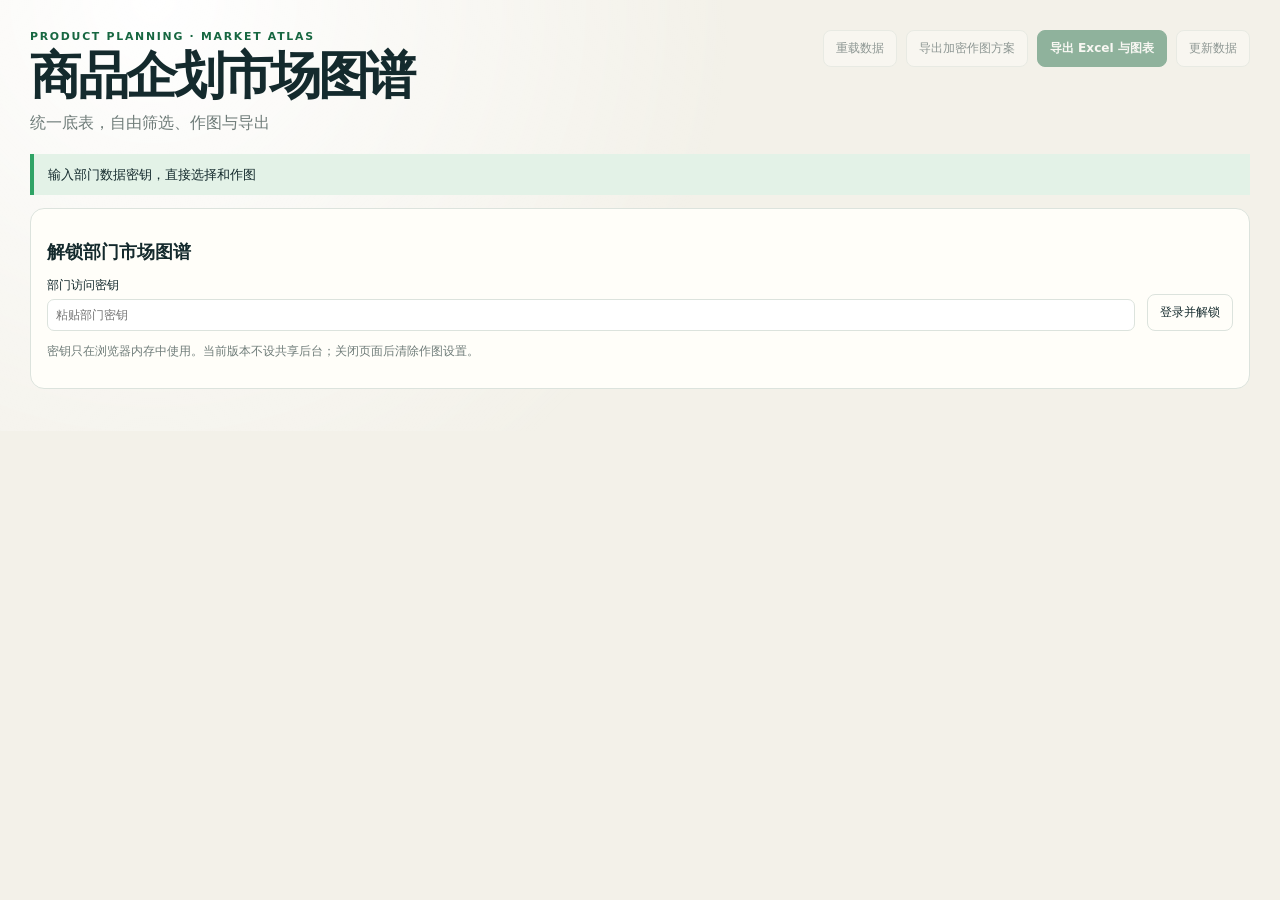
<file: docs/index.html>
<!doctype html>
<html lang="zh-CN"><head><meta charset="utf-8"><meta name="viewport" content="width=device-width,initial-scale=1"><meta name="market-release" content="2026-11-23-ihs-energy"><title>商品企划 · 共享作图台</title><link rel="stylesheet" href="styles.css"><link rel="stylesheet" href="a11y.css"><link rel="stylesheet" href="v2.css?v=20261123ihs1"><link rel="stylesheet" href="workspace-polish.css?v=20261123ihs1"><link rel="stylesheet" href="competition.css?v=competition1"></head>
<body><main class="shell">
<header class="page-head"><div><p class="eyebrow">PRODUCT PLANNING · SHARED WORKSPACE</p><h1>商品企划市场图谱</h1><p class="subtitle">统一底表，自由筛选、作图与导出</p></div><div class="head-actions"><button id="sync">同步共享版本</button><button id="save">保存共享方案</button><button id="export">导出 Excel 与图表</button><button id="manage">更新数据</button></div></header>
<p id="status" role="status">请登录部门共享服务</p>
<section id="loginPanel" class="panel"><h2>进入部门工作空间</h2><form id="login"><label>共享服务密码<input id="servicePassword" type="password" required autocomplete="current-password"></label><label>数据解密密钥<input id="dataKey" type="password" required autocomplete="off"></label><button type="submit">登录并解锁</button></form><p>服务密码用于验证编辑权限；数据密钥仅在浏览器内存使用，关闭页面后清除。所有方案保存到部门共享服务。</p></section>
<div id="workspace" hidden>
<section class="source-ribbon"><div><strong id="version">—</strong><small id="source">—</small></div><div><span>价格口径</span><strong id="priceMethod">—</strong></div><div><span>共享状态</span><strong id="sharedVersion">—</strong></div></section>
<section id="filters" class="filter-board"></section>
<p class="method-note" id="method"></p>
<section class="panel scheme-bar"><label>共享方案<select id="scheme"></select></label><label>方案名称<input id="schemeName" placeholder="输入方案名称"></label><button id="newScheme">新建方案</button><button id="deleteScheme">删除方案</button><label>车型搜索<input id="search" type="search" placeholder="品牌或完整车型"></label></section>
<details class="panel" open><summary>作图设置</summary><div id="chartControls" class="control-grid"></div></details>
<section class="stat-strip"><article><span>筛选记录</span><strong id="count">—</strong></article><article><span>合计销量</span><strong id="sales">—</strong></article><article><span>销量加权价格</span><strong id="weighted">—</strong></article><article><span>可绘制点</span><strong id="plotted">—</strong></article><article><span>币种</span><strong id="currency">—</strong></article></section>
<section class="workspace"><article class="chart-card"><div class="chart-head"><div><p class="section-tag">MARKET MAP</p><h2 id="chartTitle">车长 × 价格</h2><p id="chartCaption"></p></div><button id="resetView">恢复坐标范围</button></div><div class="chart-wrap" id="chartWrap"><svg id="chart" xmlns="http://www.w3.org/2000/svg" role="img" aria-label="可编辑市场气泡图"></svg></div><footer><span id="foot"></span><span>滚轮缩放 · 拖动平移 · 点击查看</span></footer><div id="legend" class="legend"></div></article>
<aside class="side-panel"><section class="detail-card"><p class="section-tag">MODEL DETAIL</p><h2>车型详情</h2><div id="detail">选择一个气泡</div><div id="pointControls" hidden><label>单点形状<select id="pointShape"></select></label><label>单点颜色<input id="pointColor" type="color"></label><label>面积倍率<input id="pointScale" type="number" min="0.1" max="10" step="0.1" value="1"></label><button id="applyPoint">应用单点样式</button><button id="clearPoint">恢复分类样式</button></div></section>
<section class="star-card"><p class="section-tag">REFERENCE</p><h3>企划参考车型</h3><label>选择参考车型<select id="reference"></select></label><label>名称<input id="referenceName"></label><label>横轴值<input id="referenceX" type="number" step="any"></label><label>纵轴值<input id="referenceY" type="number" step="any"></label><label>形状<select id="referenceShape"></select></label><label>颜色<input id="referenceColor" type="color" value="#e94e3e"></label><label>大小<input id="referenceSize" type="number" min="4" max="60" value="16"></label><div class="star-actions"><button id="addReference">新增</button><button id="removeReference">删除</button><button id="applyReference" class="save">应用到方案</button></div><small>点击“保存共享方案”后，全员可以打开。</small></section></aside></section>
</div></main>
<dialog id="dataManager"><div class="dialog-head"><h2>数据接口与发布</h2><button id="closeManager">关闭</button></div><p>管理员更换底表，检查结果后发布。新底表不会在预览阶段影响其他同事。</p><label>JATO 底表<input id="jatoFile" type="file" accept=".xlsx"></label><label>IHS 底表<input id="ihsFile" type="file" accept=".xlsx"></label><label>字段映射与加权年份（同格式自动复用）<textarea id="mapping" rows="11"></textarea></label><button id="importData">读取并检查底表</button><pre id="importResult"></pre><button id="publishData" disabled>加密并发布这版数据</button><hr><button id="loadHistory">查看版本历史</button><div id="history"></div></dialog>
<link rel="stylesheet" href="filter-picker.css?v=20261123ihs1"><script src="xlsx.full.min.js"></script><script src="excel-export.js?v=competition1"></script><script src="static-runtime.js?v=20261123ihs1"></script><script src="period-sales.js?v=20261123ihs1"></script><script src="sales-scope.js?v=20261123ihs1"></script><script src="market-prices.js?v=20261123ihs1"></script><script src="energy-sales.js?v=20261123ihs1"></script><script src="powertrain.js?v=20261123ihs1"></script><script src="v2.js?v=competition1"></script><script src="source-import.js?v=20261123ihs1"></script><script src="filter-picker.js?v=competition1"></script><script src="workspace-polish.js?v=20261123ihs1"></script><script src="trend-excel.js?v=competition1"></script><script src="competition-rules.js?v=competition1"></script><script src="competition.js?v=competition3"></script></body></html>
</file>
<file: docs/styles.css>
:root{--ink:#142a2d;--muted:#6f7c79;--line:#dce3dd;--paper:#f3f1e9;--card:#fffef9;--green:#2fa365;--green-dark:#176741;--green-pale:#e3f2e7;--red:#e94e3e;--shadow:0 16px 46px rgba(27,49,42,.08);font-family:Inter,"Microsoft YaHei","PingFang SC",system-ui,sans-serif;color:var(--ink);background:var(--paper)}*{box-sizing:border-box}body{margin:0;min-width:320px;background:radial-gradient(circle at 12% 0,#fff 0,transparent 36rem),var(--paper)}button,input,select{font:inherit;color:inherit}.shell{max-width:1600px;margin:auto;padding:30px}.page-head{display:flex;align-items:flex-start;justify-content:space-between;gap:24px;margin-bottom:20px}.eyebrow,.section-tag{margin:0;color:var(--green-dark);font-size:.68rem;font-weight:900;letter-spacing:.16em}.page-head h1{font-size:clamp(2rem,4vw,3.6rem);letter-spacing:-.06em;line-height:.95;margin:8px 0 0}.subtitle{color:var(--muted);margin:13px 0 0}.head-actions{display:flex;gap:9px}.button,.chart-tools button{border:1px solid var(--line);background:var(--card);border-radius:9px;padding:9px 12px;font-weight:800;font-size:.75rem;cursor:pointer}.source-ribbon{display:grid;grid-template-columns:1.25fr 1fr 1.25fr .7fr auto;align-items:center;background:var(--ink);color:#fff;border-radius:17px;padding:13px 16px;box-shadow:var(--shadow)}.source-ribbon>div{padding:2px 16px;border-right:1px solid rgba(255,255,255,.14)}.source-ribbon>div:first-child{padding-left:0}.source-ribbon span,.source-ribbon small{display:block;color:#aebcba;font-size:.66rem}.source-ribbon strong{display:block;font-size:.77rem;margin-top:4px}.source-ribbon .live{display:flex;align-items:center;gap:11px}.source-ribbon .live i{width:10px;height:10px;border-radius:50%;background:#60d68b;box-shadow:0 0 0 5px rgba(96,214,139,.13)}.source-ribbon .live b{display:block;font-size:.78rem}.source-ribbon .live small{margin-top:3px}.source-ribbon button{border:0;background:transparent;color:#75e19c;font-size:.72rem;font-weight:900;cursor:pointer;padding:10px}.filter-board,.stat-strip,.chart-card,.detail-card,.ranking-card{background:rgba(255,254,249,.96);border:1px solid var(--line);box-shadow:var(--shadow)}.filter-board{display:grid;grid-template-columns:repeat(8,minmax(110px,1fr));gap:10px;margin-top:13px;padding:15px;border-radius:16px}.field{display:grid;gap:6px}.field span,.star-card label span{font-size:.67rem;color:var(--muted);font-weight:800}.field select,.field input,.chart-tools select,.star-card select,.star-card input{width:100%;border:1px solid var(--line);border-radius:9px;background:#fff;padding:9px 10px;font-size:.76rem;min-width:0}.method-note{margin:9px 4px 0;font-size:.7rem;color:#776f58}.stat-strip{display:grid;grid-template-columns:repeat(5,1fr);border-radius:16px;margin-top:12px;overflow:hidden}.stat-strip article{padding:13px 17px;border-right:1px solid var(--line)}.stat-strip article:last-child{border:0}.stat-strip span{font-size:.66rem;color:var(--muted)}.stat-strip strong{display:block;font-size:1.02rem;margin-top:3px;white-space:nowrap;overflow:hidden;text-overflow:ellipsis}.workspace{display:grid;grid-template-columns:minmax(0,1fr) 320px;gap:14px;margin-top:14px}.chart-card{border-radius:20px;overflow:hidden;min-width:0}.chart-head{padding:18px 20px 13px;display:flex;justify-content:space-between;align-items:end;gap:20px}.chart-head h2{margin:5px 0 4px;font-size:1.2rem}.chart-head p:last-child{font-size:.72rem;color:var(--muted);margin:0}.chart-tools{display:flex;gap:6px;align-items:center}.chart-tools select{width:auto}.chart-tools button{padding:8px 10px}.chart-wrap{height:630px;position:relative;background:linear-gradient(180deg,#fbfdf9,#f3f6ef);border-block:1px solid var(--line);overflow:hidden}.chart-wrap svg{width:100%;height:100%;display:block;touch-action:none}.chart-card footer{display:flex;justify-content:space-between;padding:10px 18px;font-size:.68rem;color:var(--muted)}.grid-line{stroke:#dde6df}.axis-text{fill:#71807b;font-size:11px}.axis-title{fill:#40514d;font-size:12px;font-weight:800}.bubble{stroke:#fff;stroke-width:1.5;opacity:.78;cursor:pointer}.bubble:hover,.bubble.active{stroke:var(--ink);stroke-width:2.5;opacity:1}.bubble-label{font-size:10px;fill:#243d39;font-weight:800;paint-order:stroke;stroke:#fff;stroke-width:3px;pointer-events:none}.star-marker{fill:var(--red);stroke:#fff;stroke-width:2;filter:drop-shadow(0 2px 3px rgba(0,0,0,.25));cursor:pointer}.tooltip{position:absolute;z-index:4;opacity:0;pointer-events:none;background:rgba(20,42,45,.96);color:#fff;border-radius:10px;padding:10px 12px;font-size:.72rem;line-height:1.55;max-width:250px;transform:translate(10px,-100%)}.tooltip.show{opacity:1}.empty-state{position:absolute;inset:0;display:grid;place-items:center;color:var(--muted);font-weight:800}.empty-state[hidden]{display:none}.side-panel{display:grid;align-content:start;gap:14px}.detail-card,.ranking-card{border-radius:18px;padding:17px}.detail-card h2{font-size:1.25rem;margin:11px 0 4px}.detail-card>p:nth-of-type(2){font-size:.74rem;color:var(--muted);margin:0}.detail-grid{margin:14px 0 0}.detail-grid div{display:flex;justify-content:space-between;gap:12px;padding:8px 0;border-top:1px solid var(--line)}.detail-grid dt{font-size:.69rem;color:var(--muted)}.detail-grid dd{margin:0;text-align:right;font-size:.72rem;font-weight:900;max-width:180px}.detail-grid .wide{display:block}.detail-grid .wide dd{text-align:left;margin-top:5px;color:var(--muted);font-weight:500;max-width:none}.side-title{display:flex;justify-content:space-between;align-items:center}.side-title h3{font-size:.95rem;margin:5px 0 0}.ranking-card ol{list-style:none;padding:0;margin:11px 0 0;counter-reset:rank}.ranking-card li{counter-increment:rank;display:grid;grid-template-columns:23px 1fr auto;gap:8px;align-items:center;padding:8px 0;border-top:1px solid var(--line)}.ranking-card li:before{content:counter(rank);width:21px;height:21px;display:grid;place-items:center;border-radius:50%;background:var(--green-pale);color:var(--green-dark);font-size:.65rem;font-weight:900}.ranking-card b{font-size:.71rem;white-space:nowrap;overflow:hidden;text-overflow:ellipsis}.ranking-card em{font-style:normal;color:var(--muted);font-size:.68rem}.star-card{background:var(--ink);color:#fff;border-radius:18px;padding:17px}.star-card .section-tag{color:#83dfa3}.star-card .side-title button{border:0;background:transparent;color:#83dfa3;font-size:.7rem;font-weight:900;cursor:pointer}.star-card label{display:grid;gap:5px;margin-top:10px}.star-card label span{color:#aebcba}.star-grid{display:grid;grid-template-columns:1fr 1fr;gap:0 8px}.star-grid label:first-child{grid-column:1/-1}.star-actions{display:flex;justify-content:space-between;margin-top:12px}.star-actions button{border:0;background:transparent;color:#ff9a91;font-weight:800;font-size:.7rem;cursor:pointer}.star-actions .save{background:#52c87b;color:#092318;border-radius:8px;padding:8px 10px}.star-card small{display:block;color:#9aabaa;margin-top:10px;font-size:.63rem}.dialog-head{display:flex;justify-content:space-between}.dialog-head h2{margin:5px 0 14px}.dialog-head button{border:0;background:transparent;font-weight:800;cursor:pointer}dialog{width:min(780px,calc(100vw - 30px));border:0;border-radius:20px;padding:22px;background:var(--card);box-shadow:0 28px 85px rgba(0,0,0,.3)}dialog::backdrop{background:rgba(10,27,28,.52);backdrop-filter:blur(4px)}.quality-stats{display:grid;grid-template-columns:repeat(4,1fr);gap:8px}.quality-stats article{background:#eef3ed;border-radius:11px;padding:12px}.quality-stats span{display:block;color:var(--muted);font-size:.65rem}.quality-stats strong{display:block;margin-top:5px}.quality-copy{font-size:.75rem;line-height:1.7;color:#485954}.quality-copy h3{color:var(--ink);margin-top:20px}.quality-copy ul{padding-left:20px}.quality-copy p{background:#fff6dd;padding:10px 12px;border-radius:9px;color:#735c20}.tooltip strong{font-size:.78rem}
@media(max-width:1250px){.filter-board{grid-template-columns:repeat(4,1fr)}.source-ribbon{grid-template-columns:1.2fr 1fr 1.2fr .7fr}.source-ribbon button{grid-column:1/-1;border-top:1px solid rgba(255,255,255,.12)}}
@media(max-width:950px){.workspace{grid-template-columns:1fr}.side-panel{grid-template-columns:1fr 1fr}.star-card{grid-column:1/-1}.chart-wrap{height:540px}.source-ribbon{grid-template-columns:1fr 1fr}.source-ribbon>div{border-bottom:1px solid rgba(255,255,255,.12)}}
@media(max-width:680px){.shell{padding:16px}.page-head{display:block}.head-actions{margin-top:16px}.source-ribbon,.filter-board{grid-template-columns:1fr 1fr}.source-ribbon .live,.source-ribbon button{grid-column:1/-1}.stat-strip{grid-template-columns:1fr 1fr}.stat-strip article:last-child{grid-column:1/-1}.side-panel{grid-template-columns:1fr}.star-card{grid-column:auto}.chart-head{display:grid}.chart-tools{flex-wrap:wrap}.chart-wrap{height:470px}.quality-stats{grid-template-columns:1fr 1fr}}
</file>
<file: docs/a11y.css>
.chart-card{align-self:start}.bubble:focus{outline:none;stroke:#142a2d;stroke-width:4;opacity:1}button:focus-visible,input:focus-visible,select:focus-visible{outline:2px solid #2fa365;outline-offset:2px}@media(prefers-reduced-motion:reduce){*,*::before,*::after{scroll-behavior:auto!important;transition:none!important;animation:none!important}}
</file>
<file: docs/v2.css>
.panel{background:var(--card);border:1px solid var(--line);border-radius:14px;padding:16px;margin:12px 0}.panel h2{font-size:1.1rem}.head-actions{flex-wrap:wrap}button{border:1px solid var(--line);border-radius:8px;padding:9px 12px;background:var(--card);cursor:pointer;font-size:.76rem}button:disabled{opacity:.45;cursor:wait}label{display:grid;gap:6px;font-size:.72rem}input,select,textarea{font:inherit;border:1px solid var(--line);border-radius:7px;padding:8px;background:white;max-width:100%;min-width:0}input[type=color]{height:36px;padding:3px}#login{display:grid;grid-template-columns:1fr 1fr auto;gap:12px;align-items:end}.control-grid{display:grid;grid-template-columns:repeat(6,1fr);gap:12px;padding-top:14px}.scheme-bar{display:flex;gap:12px;align-items:end;flex-wrap:wrap}.scheme-bar label{flex:1;min-width:140px}#filters{grid-template-columns:repeat(6,minmax(100px,1fr))}#filters select[multiple]{height:76px}#status{border-left:4px solid var(--green);padding:10px 14px;background:var(--green-pale);font-size:.8rem}#status.error{border-color:var(--red);background:#fff0ec}.source-ribbon{grid-template-columns:1.3fr 1fr 1fr}.chart-card{align-self:start}.chart-wrap{height:610px}#chart{width:100%;height:100%;touch-action:none}.legend{display:flex;gap:10px;flex-wrap:wrap;padding:12px;font-size:.7rem}.legend span{display:flex;align-items:center;gap:5px}.legend i{display:inline-block;width:12px;height:12px;border-radius:50%}#detail dl{display:grid;grid-template-columns:100px 1fr;gap:8px;font-size:.75rem}#detail dd{margin:0;overflow-wrap:anywhere}#pointControls{display:grid;gap:10px;margin-top:15px}#pointControls[hidden]{display:none}.detail-card label{margin-top:8px}dialog label{margin:14px 0}textarea{width:100%;font-family:Consolas,monospace}pre{white-space:pre-wrap;overflow-wrap:anywhere}#history button{margin:5px}#workspace[hidden]{display:none}.plot-point:focus-visible{outline:none;stroke:#142a2d;stroke-width:4}.star-card h3{margin-bottom:10px}summary{cursor:pointer;font-size:.82rem;font-weight:700}#loginPanel p{font-size:.75rem;color:var(--muted)}@media(max-width:1000px){.control-grid,#filters{grid-template-columns:repeat(3,1fr)}#login{grid-template-columns:1fr 1fr}#login button{grid-column:1/-1}}@media(max-width:600px){.control-grid,#filters{grid-template-columns:repeat(2,1fr)}#login{grid-template-columns:1fr}.chart-wrap{height:450px}.source-ribbon{grid-template-columns:1fr}.page-head h1{font-size:2rem}}
.shell [hidden],dialog [hidden]{display:none!important}
.star-card input,.star-card select{color:var(--ink);background:#fff}.star-card input::placeholder{color:#6f7c79}.star-card select option{color:var(--ink);background:#fff}#loginPanel form{grid-template-columns:minmax(180px,1fr) auto}#method{line-height:1.7}.plot-point{cursor:pointer}#chart text{font-family:Inter,"Microsoft YaHei",sans-serif}
.ranking-card li button{padding:0;border:0;background:transparent;font-size:.72rem;white-space:nowrap;overflow:hidden;text-overflow:ellipsis;text-align:left}.ranking-card h3{font-size:.95rem}
.reference-price{stroke:#425953!important;stroke-dasharray:4 3;stroke-width:2;fill-opacity:.3}.coverage-actions{display:flex;gap:10px;align-items:center;flex-wrap:wrap}.coverage-actions label{display:flex;gap:7px;align-items:center;font-size:.75rem}.coverage-actions input{accent-color:var(--green-dark)}#coverageSummary{font-size:.82rem;line-height:1.7;color:var(--green-dark);font-weight:700}#coverageMethod{font-size:.72rem;line-height:1.7;color:var(--muted)}.coverage-panel details{margin-top:12px}.coverage-panel table{width:100%;border-collapse:collapse;font-size:.72rem}.coverage-panel th,.coverage-panel td{padding:8px;text-align:left;border-bottom:1px solid var(--line)}#coverageTable{max-height:360px;overflow:auto}.coverage-panel details>button{margin:10px 0}
.sales-panel{border-left:4px solid var(--green);position:relative;z-index:9}.sales-heading{display:flex;justify-content:space-between;align-items:center;gap:12px;margin-bottom:16px}.sales-heading h2{margin:0 0 6px}.sales-heading p{font-size:.76rem;color:var(--muted);margin:0}#salesPeriodBadge{font-size:.78rem;color:var(--green-dark);background:var(--green-pale);padding:8px 12px;border-radius:8px}.sales-controls{display:grid;grid-template-columns:minmax(220px,1fr) 2fr;gap:16px;align-items:start}#salesSelectors{display:grid;grid-template-columns:repeat(2,minmax(0,1fr));gap:16px}.sales-presets{display:flex;gap:8px;flex-wrap:wrap;margin-top:12px}.sales-presets button{background:#eef4ee;color:var(--green-dark)}.sales-panel .picker-title{min-height:1em}.sales-panel .picker-panel{top:67px}#salesPeriodNote{font-size:.76rem;line-height:1.7;margin-bottom:0}#salesPeriodNote.error{color:#ad3425}.inline-check{display:flex;align-items:center;gap:7px;min-height:38px;font-size:.72rem}.inline-check input{width:17px;height:17px;flex:0 0 auto}.price-provenance{margin-top:12px;border-top:1px solid var(--line);padding-top:12px;font-size:.75rem;line-height:1.7}.price-provenance p{margin:6px 0}.price-provenance a{color:var(--green-dark);text-decoration:underline}.public-price{stroke:#9b6515!important}.sales-panel input[type=month]{min-height:42px}@media(max-width:700px){.sales-heading{align-items:start;flex-direction:column}.sales-controls{grid-template-columns:1fr}#salesSelectors{grid-template-columns:1fr 1fr}.sales-panel .picker-panel{width:280px}#salesSelectors .filter-picker:last-child .picker-panel{left:auto;right:0}}

.scope-controls{display:grid;grid-template-columns:repeat(3,minmax(0,1fr));gap:16px}#salesScopePanel{z-index:10}#salesScopeNote{font-size:.76rem;line-height:1.7}#salesScopeBadge{font-size:.78rem;padding:8px 12px;background:var(--green-pale);color:var(--green-dark);border-radius:8px}@media(max-width:700px){.scope-controls{grid-template-columns:1fr}#salesScopePanel .picker-panel{left:0;right:auto}}

/* Keep long market selections readable without widening the page. */
#salesScopeBadge,#salesPeriodBadge{max-width:100%;overflow-wrap:anywhere;line-height:1.6}.sales-heading>div{min-width:0}.sales-heading>span{flex-shrink:1}.sales-heading{align-items:flex-start}.chart-head>div{min-width:0}.chart-head p{overflow-wrap:anywhere}.chart-card footer{gap:12px;flex-wrap:wrap}#export{background:var(--green-dark);border-color:var(--green-dark);color:white;font-weight:700}#exportNotice{position:fixed;right:20px;bottom:20px;z-index:80;width:min(460px,calc(100vw - 24px));padding:16px 18px;border:1px solid var(--line);border-left:4px solid var(--green);border-radius:12px;background:var(--card);box-shadow:0 12px 48px #142a2d33;font-size:.82rem;line-height:1.7;display:flex;gap:12px;align-items:center;flex-wrap:wrap}#exportNotice span{flex-basis:100%}#exportNotice a{color:var(--green-dark);font-weight:700;text-decoration:underline}#exportNotice button{margin-left:auto}button:focus-visible,a:focus-visible{outline:2px solid var(--green);outline-offset:3px}@media(max-width:600px){.shell{padding:16px 12px}.page-head{gap:16px;flex-direction:column}.head-actions{width:100%;display:grid;grid-template-columns:1fr 1fr}.head-actions button{min-height:42px}.stat-strip{grid-template-columns:repeat(2,minmax(0,1fr))}.stat-strip article:last-child{grid-column:1/-1}.chart-head{padding:16px;gap:10px;flex-wrap:wrap}#detail dl{grid-template-columns:90px minmax(0,1fr)}#exportNotice{right:12px;bottom:12px}}
</file>
<file: docs/workspace-polish.css>
#workspaceNav{position:sticky;top:8px;z-index:12;display:flex;justify-content:space-between;gap:14px;align-items:center;margin:12px 0;padding:12px 16px;border:1px solid #bfcec5;border-radius:12px;background:#fffef9f5;box-shadow:0 6px 24px #142a2d14;backdrop-filter:blur(8px)}.workspace-context{display:grid;gap:4px;min-width:0}.workspace-context strong{font-size:.85rem;color:var(--green-dark)}.workspace-context span{font-size:.73rem;color:#50645b;overflow:hidden;text-overflow:ellipsis;white-space:nowrap;max-width:440px}.workspace-links{display:flex;gap:7px;flex-wrap:wrap}.workspace-links button{min-height:40px;white-space:nowrap}.workspace-links .primary{background:var(--green-dark);color:#fff;border-color:var(--green-dark)}#filters,#salesScopePanel,#salesPanel,#marketChart{scroll-margin-top:110px}.source-ribbon{grid-template-columns:minmax(0,1.5fr) minmax(0,1fr) minmax(0,.8fr)}.source-ribbon>div{min-width:0}.source-ribbon small{overflow-wrap:anywhere}.filter-picker .picker-title{min-height:1.3em}.scheme-bar{align-items:end}.scheme-bar input[type=file]{max-width:100%}.export-help{margin:0;font-size:.74rem;line-height:1.7;color:var(--muted);grid-column:1}.chart-card .plot-point:hover{stroke:#142a2d;stroke-width:2.5}.chart-card .planning-point{filter:drop-shadow(0 2px 3px #142a2d33)}.coverage-panel td{overflow-wrap:anywhere}.coverage-panel th{position:sticky;top:0;background:var(--card);z-index:1}#chart:focus-visible,#marketChart:focus-visible{outline:2px solid var(--green);outline-offset:3px}#clearModelFilters{border-color:#b8c9bf;color:var(--green-dark);min-height:38px}#dataManager{max-height:calc(100dvh - 32px);overflow-y:auto}#status{line-height:1.7}#pointControls button{min-height:40px}@media(max-width:900px){#workspaceNav{align-items:start;flex-direction:column;gap:9px}.workspace-context span{max-width:calc(100vw - 72px)}#filters,#salesScopePanel,#salesPanel,#marketChart{scroll-margin-top:158px}.workspace-links{width:100%}.workspace-links button{flex:1;padding:8px 10px}.source-ribbon{grid-template-columns:1fr 1fr}.source-ribbon>div:first-child{grid-column:1/-1;margin-bottom:8px}}@media(max-width:600px){#workspaceNav{top:4px;padding:10px;gap:7px}.workspace-links{gap:5px}.workspace-links button{font-size:.72rem;padding:8px 5px;min-height:42px}#filters{gap:12px}.source-ribbon{grid-template-columns:1fr}.source-ribbon>div{border:0;padding:7px 0}.export-help{grid-column:1/-1;padding:0 4px}.side-panel{min-width:0}.coverage-actions button{min-height:42px}}@media(pointer:coarse){#chart{touch-action:pan-y}.plot-point{touch-action:pan-y}}

.export-help{padding:0 18px 14px}#filters{grid-template-columns:repeat(4,minmax(0,1fr))}@media(max-width:1000px){#filters{grid-template-columns:repeat(3,minmax(0,1fr))}}@media(max-width:600px){#filters{grid-template-columns:repeat(2,minmax(0,1fr))}}
</file>
<file: docs/competition.css>
.competition-workspace{margin-top:24px}.competition-title,.cp-chart-head,.cp-actions{display:flex;gap:12px;align-items:center;justify-content:space-between;flex-wrap:wrap}.competition-title p,.competition-workspace p{color:#536574;line-height:1.6}.competition-grid{display:grid;grid-template-columns:1fr 1fr;gap:24px;margin-top:20px}.competition-grid>section{padding:18px;background:#f4f7fa;border:1px solid #d9e1e8;border-radius:10px}.competition-fields{display:grid;grid-template-columns:repeat(2,minmax(0,1fr));gap:12px;margin:14px 0}.competition-workspace label{display:flex;flex-direction:column;gap:6px;font-size:14px}.competition-workspace input,.competition-workspace select{max-width:100%;min-height:40px;padding:8px;border:1px solid #bac8d2;border-radius:5px;background:white}.competition-workspace button{min-height:40px}.competition-list{list-style:none;padding:0}.competition-list li{display:flex;align-items:center;gap:8px;padding:10px 0;border-bottom:1px solid #dce3e8}.competition-list li>div{flex:1}.competition-list small{display:block;color:#536574;margin-top:5px}.cp-scroll{max-width:100%;overflow:auto;border:1px solid #d9e1e8;border-radius:6px;margin:12px 0 24px;background:white}.cp-scroll svg{display:block;min-height:100px;font-family:'Microsoft YaHei',sans-serif}.cp-chart-head{border-top:1px solid #d9e1e8;padding-top:18px;margin-top:24px}.cp-scroll table{min-width:600px;border-collapse:collapse}.cp-scroll td,.cp-scroll th{padding:9px;border-bottom:1px solid #d9e1e8;text-align:left}.cp-scroll input[type=number]{width:130px}.competition-workspace :focus-visible{outline:3px solid #397cba;outline-offset:3px}@media(max-width:800px){.competition-grid{grid-template-columns:1fr}.competition-fields{grid-template-columns:1fr 1fr}.competition-workspace{padding:14px}.competition-title{align-items:flex-start}.competition-list li{flex-wrap:wrap}}@media(max-width:420px){.competition-fields{grid-template-columns:1fr}}

#cpQuotes{max-height:440px}#cpQuotes th{position:sticky;top:0;background:#eef2f5;z-index:1}.competition-workspace{scroll-margin-top:160px}
</file>
<file: docs/filter-picker.css>
#filters{align-items:start;gap:16px;position:relative;z-index:8}.filter-picker{position:relative;min-width:0;display:grid;gap:7px}.picker-title{font-size:.72rem;font-weight:700;color:var(--muted);min-height:2.2em;display:flex;align-items:end}.picker-trigger{width:100%;display:flex;justify-content:space-between;gap:8px;align-items:center;min-height:42px;text-align:left;background:white;font-size:.8rem;padding:10px;border-color:#c4d2c8}.picker-trigger>span:first-child{overflow:hidden;white-space:nowrap;text-overflow:ellipsis}.picker-trigger[aria-expanded=true]{border-color:var(--green);box-shadow:0 0 0 2px #2fa36522}.picker-panel{position:absolute;left:0;top:calc(2.2em + 57px);width:310px;max-width:calc(100vw - 50px);background:#fffef9;border:1px solid #bdcfc0;border-radius:12px;padding:12px;box-shadow:0 16px 38px #142a2d28;z-index:40}.picker-panel[hidden]{display:none!important}.picker-search{width:100%;font-size:.8rem;padding:10px}.picker-actions{display:flex;gap:5px;margin:9px 0}.picker-actions button{font-size:.72rem;padding:6px 9px}.picker-actions button:last-child{margin-left:auto;background:var(--green-dark);color:#fff;border-color:var(--green-dark)}.picker-panel small{display:block;color:var(--muted);font-size:.67rem;line-height:1.5;margin-bottom:8px}.picker-list{max-height:245px;overflow:auto;overscroll-behavior:contain;border-top:1px solid var(--line);padding-top:5px}.picker-option{display:flex;flex-direction:row;align-items:center;gap:10px;padding:9px 7px;border-radius:6px;cursor:pointer;font-size:.8rem}.picker-option:hover,.picker-option:focus-within{background:var(--green-pale)}.picker-option input{width:17px;height:17px;accent-color:var(--green-dark);margin:0;flex:0 0 auto}.picker-option span{overflow-wrap:anywhere}.picker-chips{display:flex;gap:4px;flex-wrap:wrap;align-items:center;min-height:17px}.picker-chip{font-size:.63rem;padding:3px 6px;border:0;color:var(--green-dark);background:var(--green-pale);border-radius:5px;max-width:100%;overflow:hidden;text-overflow:ellipsis;white-space:nowrap}.picker-chips>span{font-size:.63rem;color:var(--muted)}@media(min-width:1001px){.filter-picker:nth-child(6n) .picker-panel,.filter-picker:nth-child(6n - 1) .picker-panel{left:auto;right:0}}@media(max-width:1000px) and (min-width:601px){.filter-picker:nth-child(3n) .picker-panel{left:auto;right:0}}@media(max-width:600px){.picker-panel{width:285px}.filter-picker:nth-child(2n) .picker-panel{left:auto;right:0}.picker-title{font-size:.67rem}}

/* Top-layer picker: never clipped by cards or the bottom of the viewport. */
dialog.picker-panel{position:fixed;inset:auto;margin:0;display:flex;flex-direction:column;gap:0;max-width:calc(100vw - 24px);padding:16px;border-radius:14px;z-index:100;box-shadow:0 18px 70px #142a2d38;color:var(--ink);font-family:inherit}
dialog.picker-panel::backdrop{background:#142a2d30;backdrop-filter:none}
dialog.picker-panel .picker-search{flex-shrink:0;min-height:42px}
dialog.picker-panel .picker-actions,dialog.picker-panel small{flex-shrink:0}
dialog.picker-panel .picker-list{min-height:0;max-height:320px;overflow-y:auto;scrollbar-gutter:stable;touch-action:pan-y}
dialog.picker-panel .picker-option{min-height:42px}
@media(max-width:600px){dialog.picker-panel .picker-list{max-height:48vh}.picker-actions button{min-height:38px}.picker-trigger{min-height:44px}}
</file>
